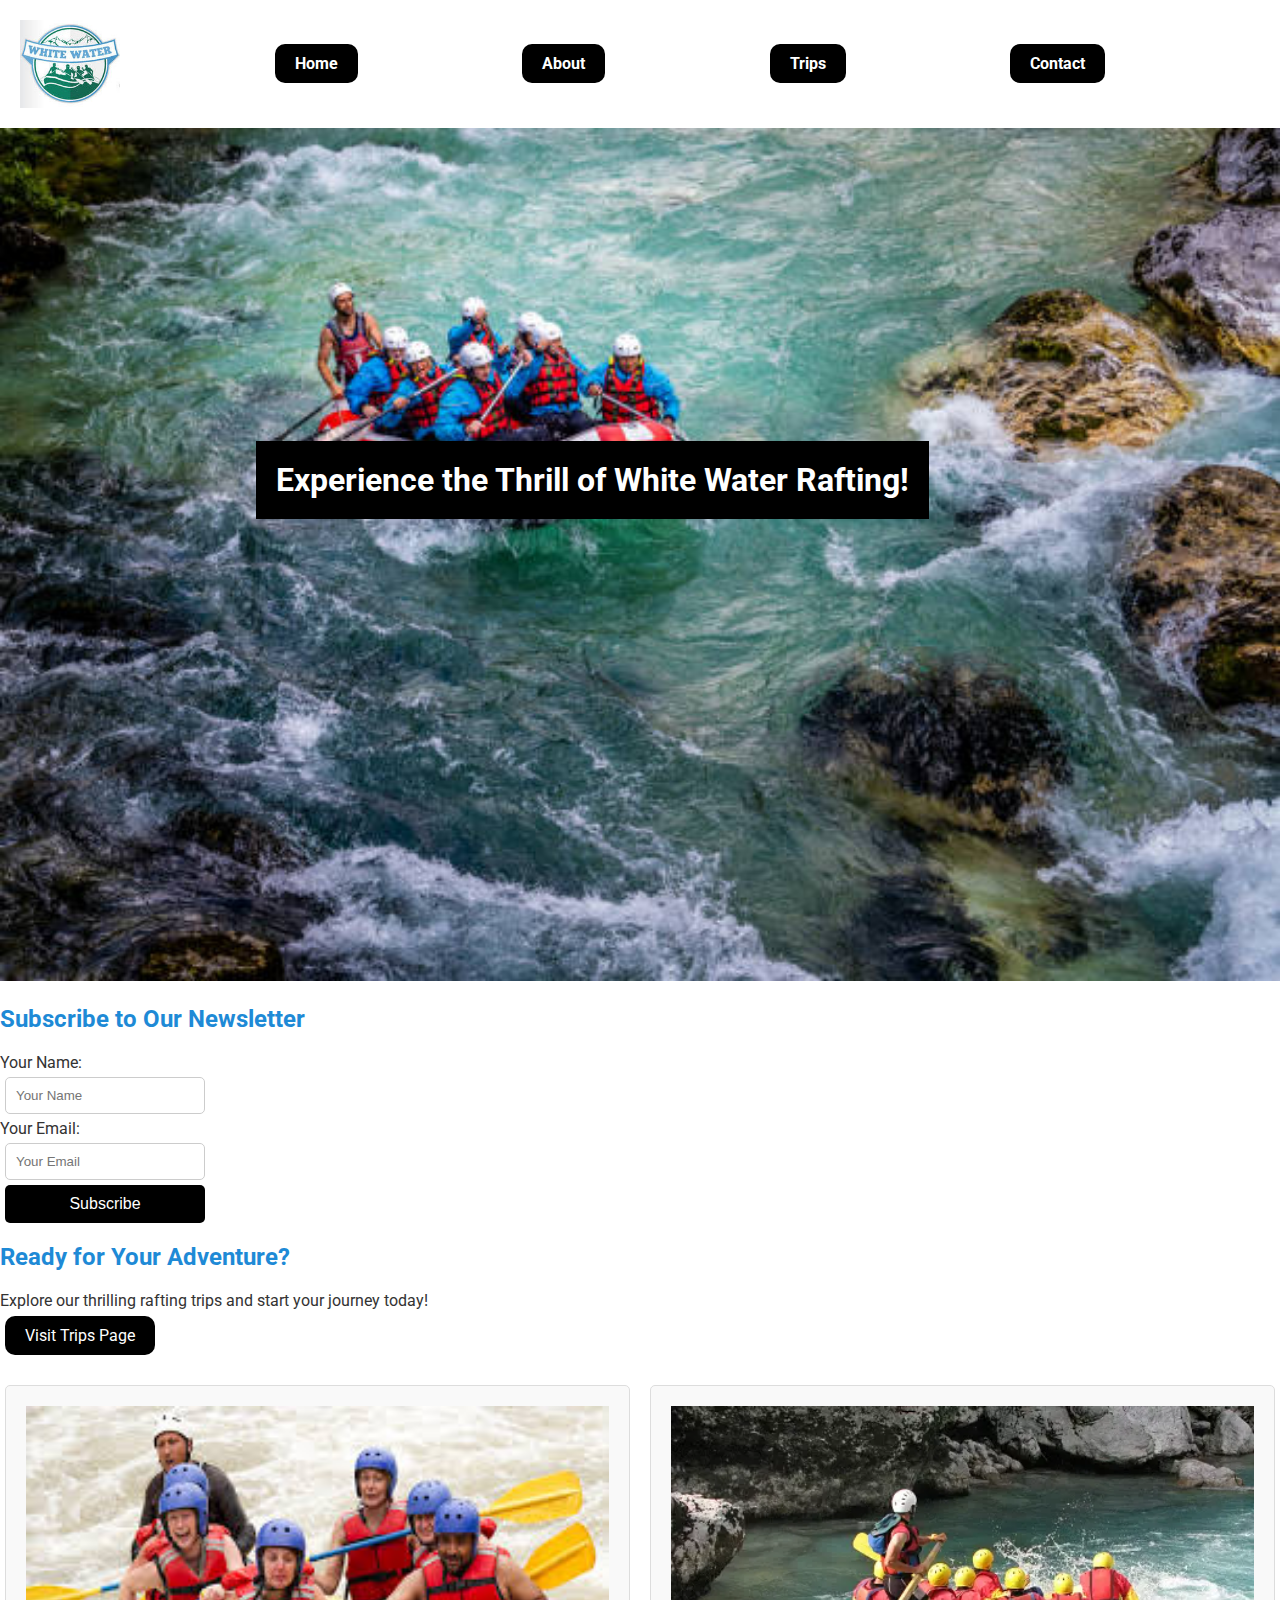
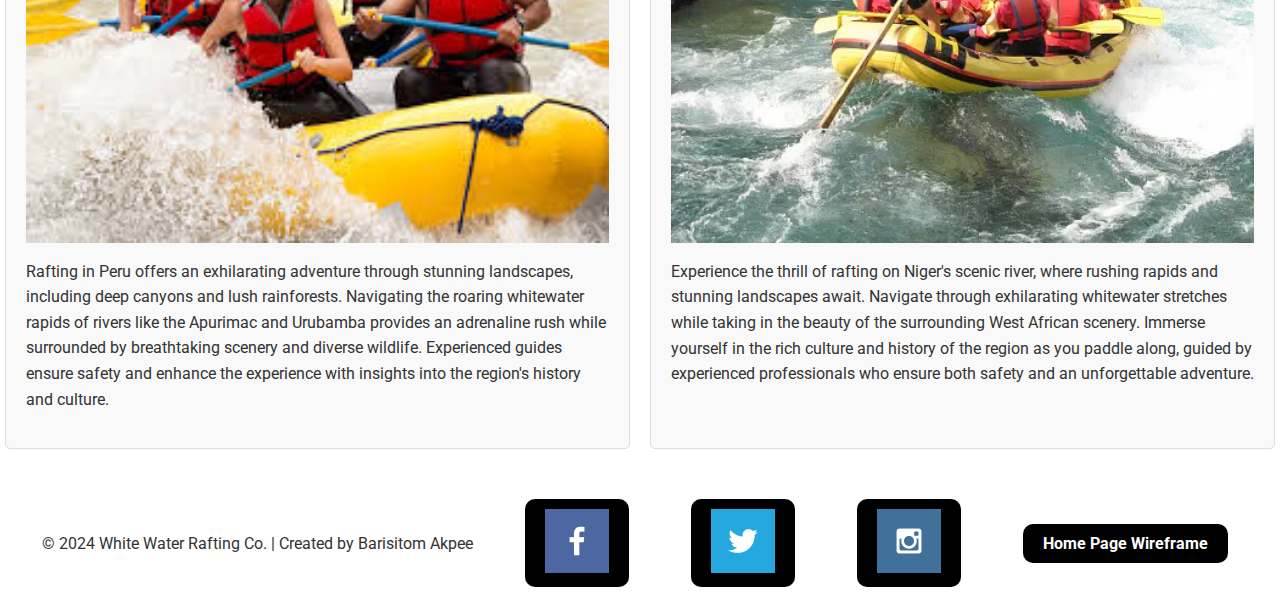
<file: wwr/index.html>
<!DOCTYPE html>
<html lang="en">
<head>
    <meta charset="UTF-8">
    <meta name="viewport" content="width=device-width, initial-scale=1.0">
    <title>White Water Rafting Co. - Home</title>
    <meta name="description" content="Welcome to White Water Rafting Co. Explore our thrilling rafting adventures and sign up for our newsletter.">
    <link rel="stylesheet" href="styles/rafting.css">
</head>
<body>
    <header>
        <img src="images/logo.jpg" alt="White Water Rafting Logo">
        <nav>
            <a href="index.html">Home</a>
            <a href="about.html">About</a>
            <a href="trips.html">Trips</a>
            <a href="contact.html">Contact</a>
        </nav>
    </header>

    <section class="hero">
        <img src="images/full.jpg" alt="Rafting Adventure">
        <h1>Experience the Thrill of White Water Rafting!</h1>
    </section>

    <section class="newsletter">
        <h2>Subscribe to Our Newsletter</h2>
       <form action="#" method="post">
    <label for="name">Your Name:</label>
    <input type="text" id="name" name="name" placeholder="Your Name" required>
    
    <label for="email">Your Email:</label>
    <input type="email" id="email" name="email" placeholder="Your Email" required>
    
    <button type="submit">Subscribe</button>
</form>

    </section>

    <section class="call-to-action">
        <h2>Ready for Your Adventure?</h2>
        <p>Explore our thrilling rafting trips and start your journey today!</p>
        <a href="trips.html" class="btn">Visit Trips Page</a>
    </section>

    <section class="grid-layout">
        <!-- Grid layout content goes here -->
        <div class="grid-item">
            <img src="images/peru.jpeg" alt="Rafting Image 1">
            <p>Rafting in Peru offers an exhilarating adventure through 
                stunning landscapes, including deep canyons and lush 
                rainforests. Navigating the roaring whitewater rapids of
                 rivers like the Apurimac and Urubamba provides an adrenaline 
                 rush while surrounded by breathtaking scenery and diverse  
                wildlife. Experienced guides ensure safety and enhance the 
                experience with insights into the region's history and culture.</p>
        </div>
        <div class="grid-item">
            <img src="images/picc.png" alt="Rafting Image 2">
            <p>Experience the thrill of rafting on Niger's scenic river,
                where rushing rapids and stunning landscapes await. 
                Navigate through exhilarating whitewater stretches while
                taking in the beauty of the surrounding West African 
                scenery. Immerse yourself in the rich culture and history
                 of the region as you paddle along, guided by experienced professionals who ensure both safety and an unforgettable adventure.</p>
        </div>
    </section>

    <footer>
        <nav class="footer">        <!-- Footer content goes here -->
        <p>&copy; 2024 White Water Rafting Co. | Created by Barisitom Akpee</p>
        <a href="#" class="social-media-link"><img src="images/facebook.png" alt="Facebook"></a>
        <a href="#" class="social-media-link"><img src="images/twitter.png" alt="Twitter"></a>
        <a href="#" class="social-media-link"><img src="images/instagram.png" alt="Instagram"></a>
        <a href="images/home.png" target="_blank">Home Page Wireframe</a>
        </nav>
    </footer>
</body>
</html>
</file>
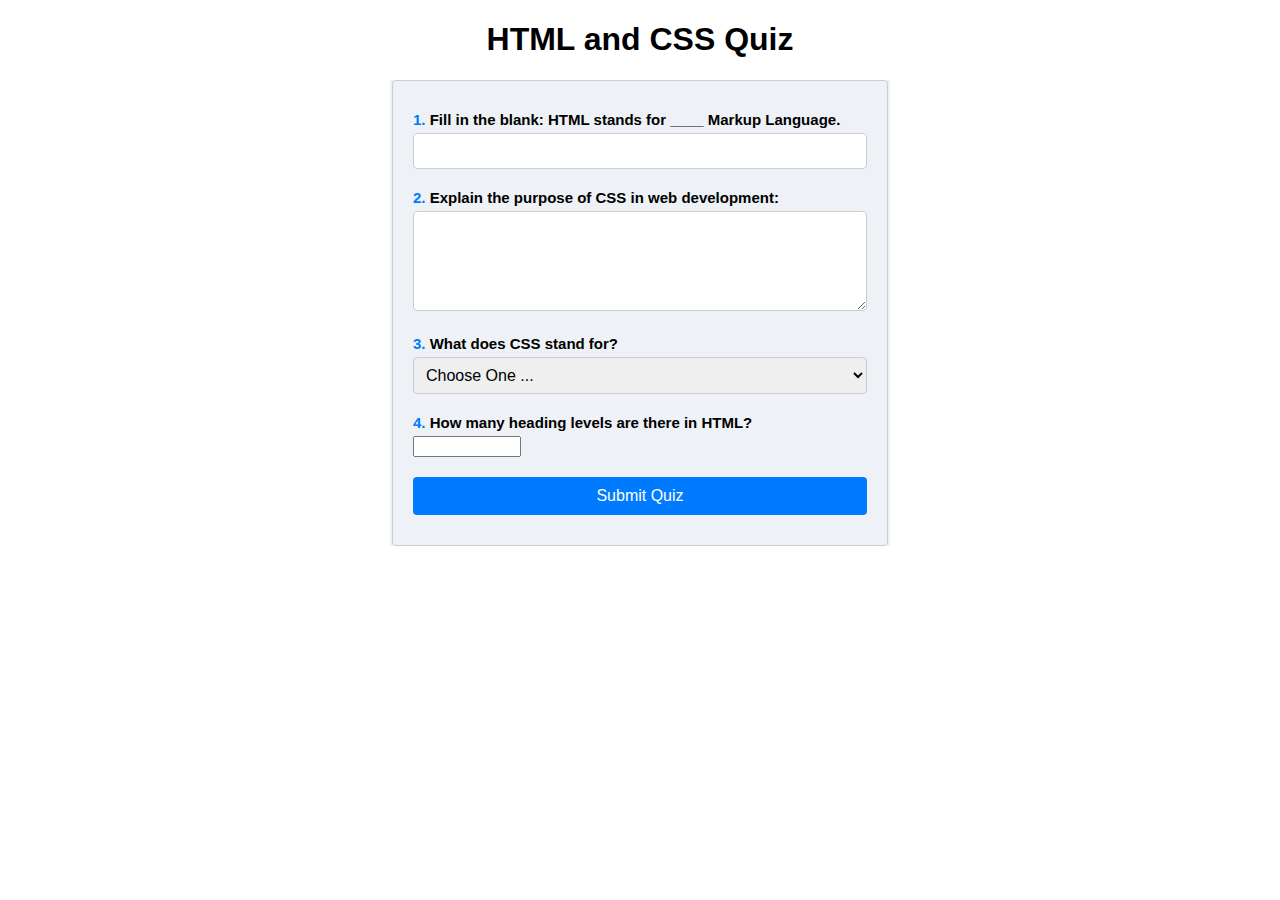
<file: quiz.html>
<!DOCTYPE html>
<html lang="en">
<head>
    <meta charset="UTF-8">
    <meta name="viewport" content="width=device-width, initial-scale=1.0">
    <title>HTML and CSS Quiz</title>
    <meta name="description" content="HTML and CSS Quiz: is a basic quiz question on HTML and CSS">
    <meta name="author" content="Barisitom Akpee">
    <link rel="stylesheet" href="styles/quiz.css">
</head>
<body>
    <h1>HTML and CSS Quiz</h1>
    <form id="quiz-form">
        <fieldset>
        <div class="question">
            <label for="q1"><span>1.</span> Fill in the blank: HTML stands for ____ Markup Language.</label>
            <input type="text" id="q1" name="q1" required>
        </div>
        <div class="question">
            <label for="q2"><span>2.</span> Explain the purpose of CSS in web development:</label>
            <textarea id="q2" name="q2" required></textarea>
        </div>
        <div class="question">
            <label for="q3"><span>3.</span> What does CSS stand for?</label>
            <select id="q3" name="q3" required>
                <option value="" selected disabled>Choose One ...</option>
                <option value="cascading">Cascading Style Sheets</option>
                <option value="computer">Computer Style Sheets</option>
                <option value="creative">Creative Style Sheets</option>
            </select>
        </div>
        <div class="question">
            <label for="q4"><span>4.</span> How many heading levels are there in HTML?</label>
            <input type="number" id="q4" name="q4" min="1" required>
        </div>
        <button type="submit">Submit Quiz</button>
    </fieldset>
    </form>
</body>
</html>
</file>
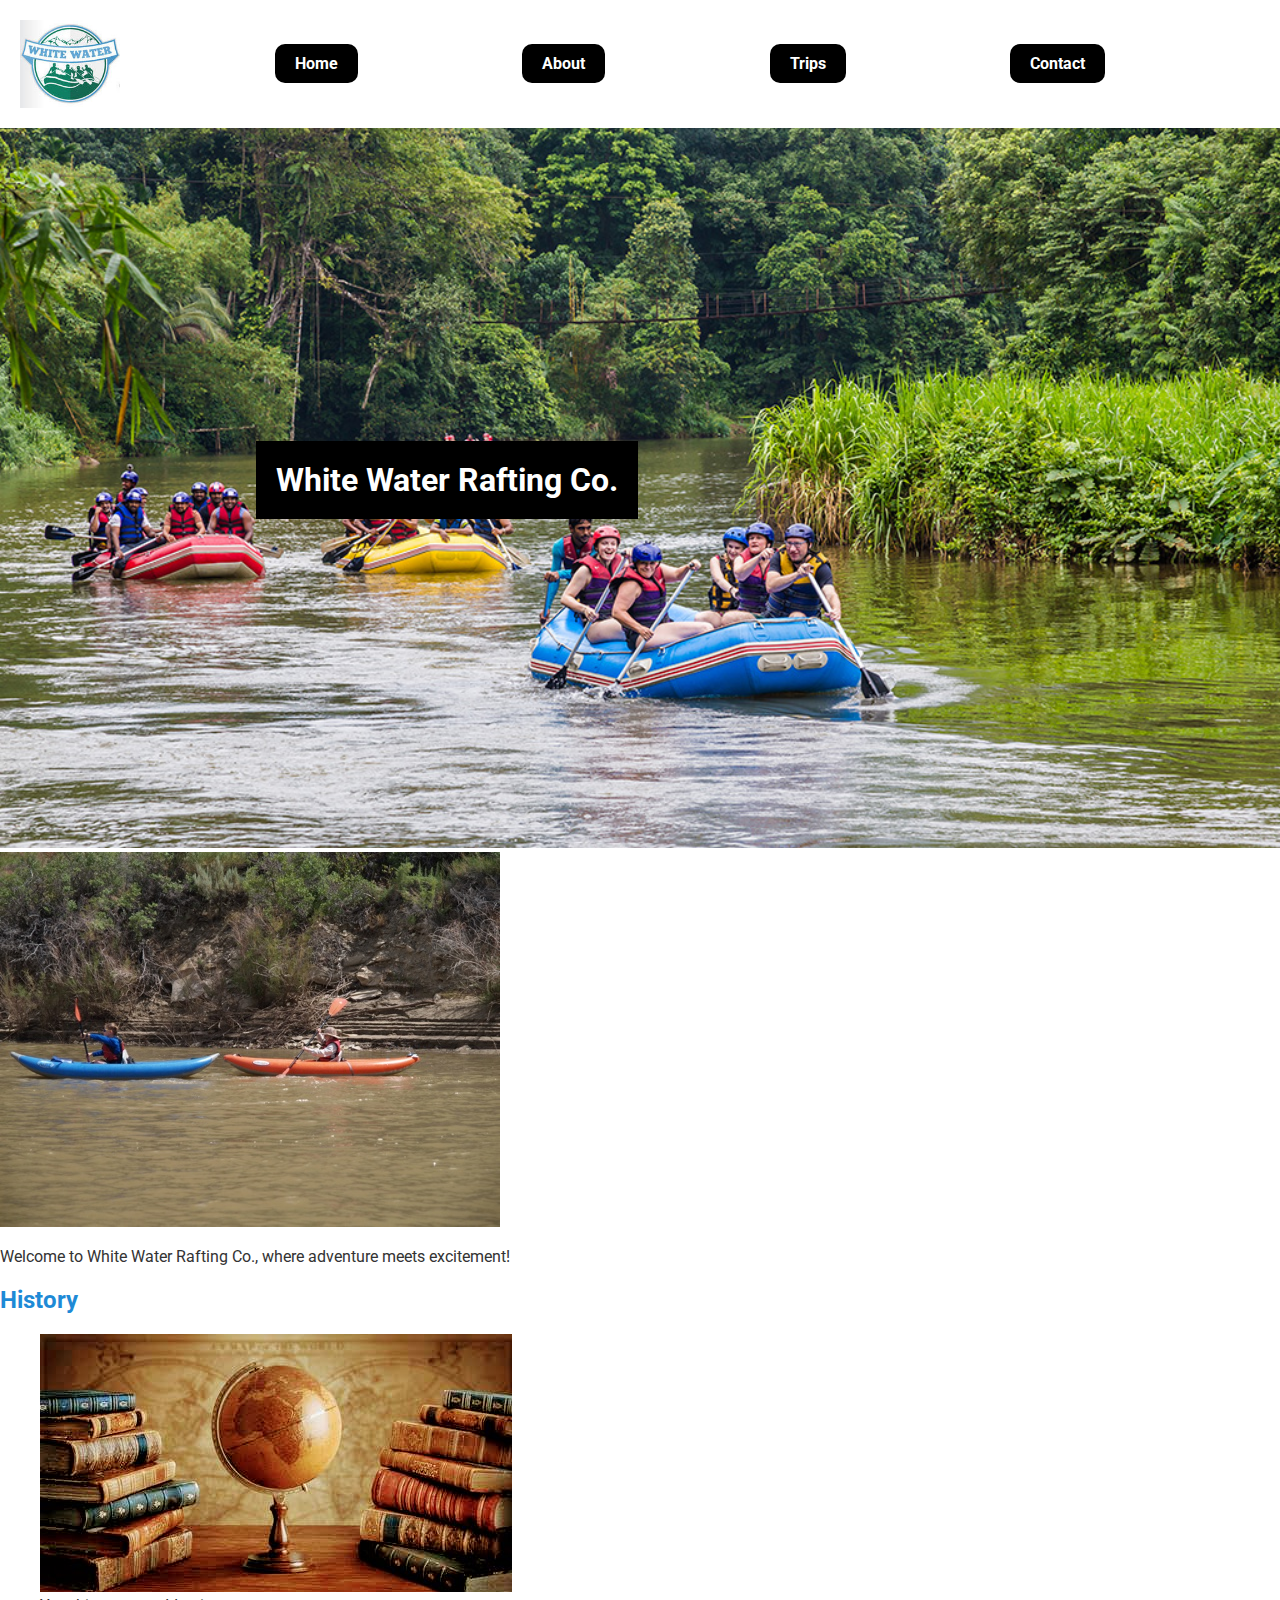
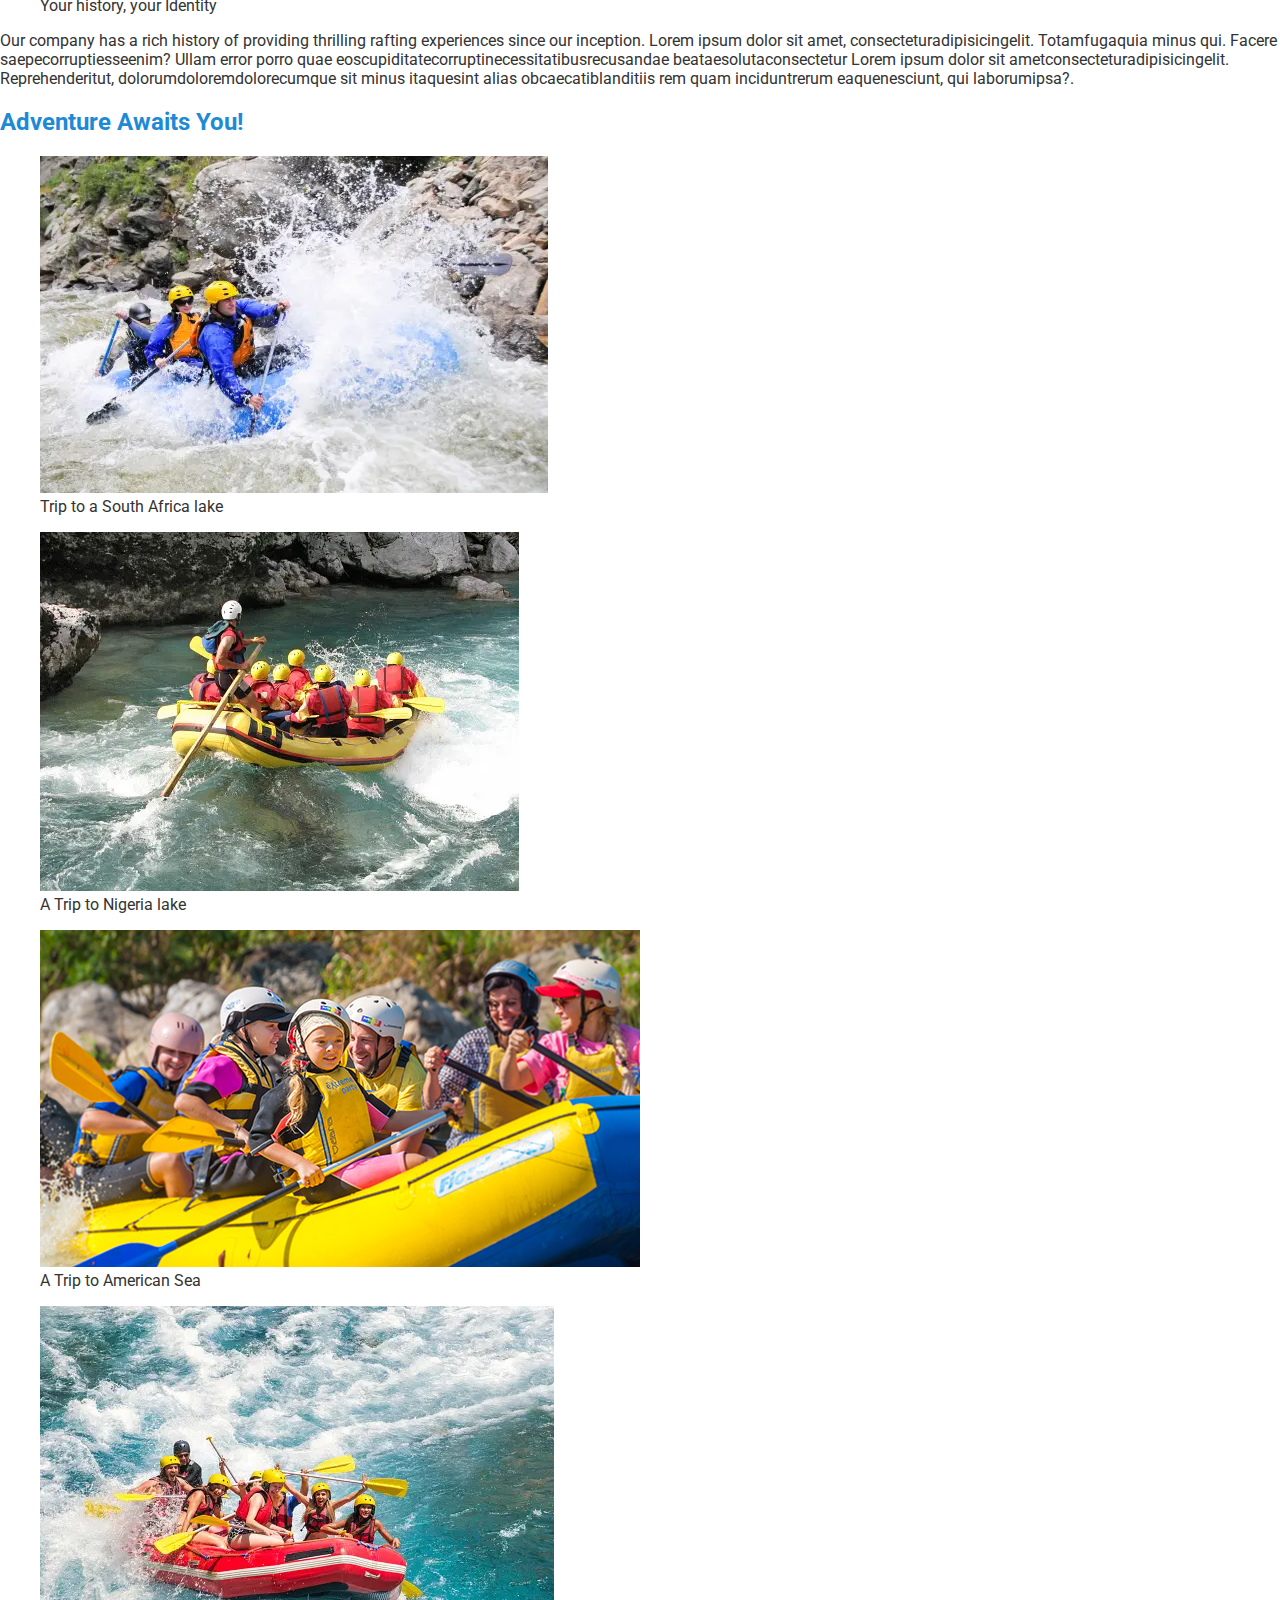
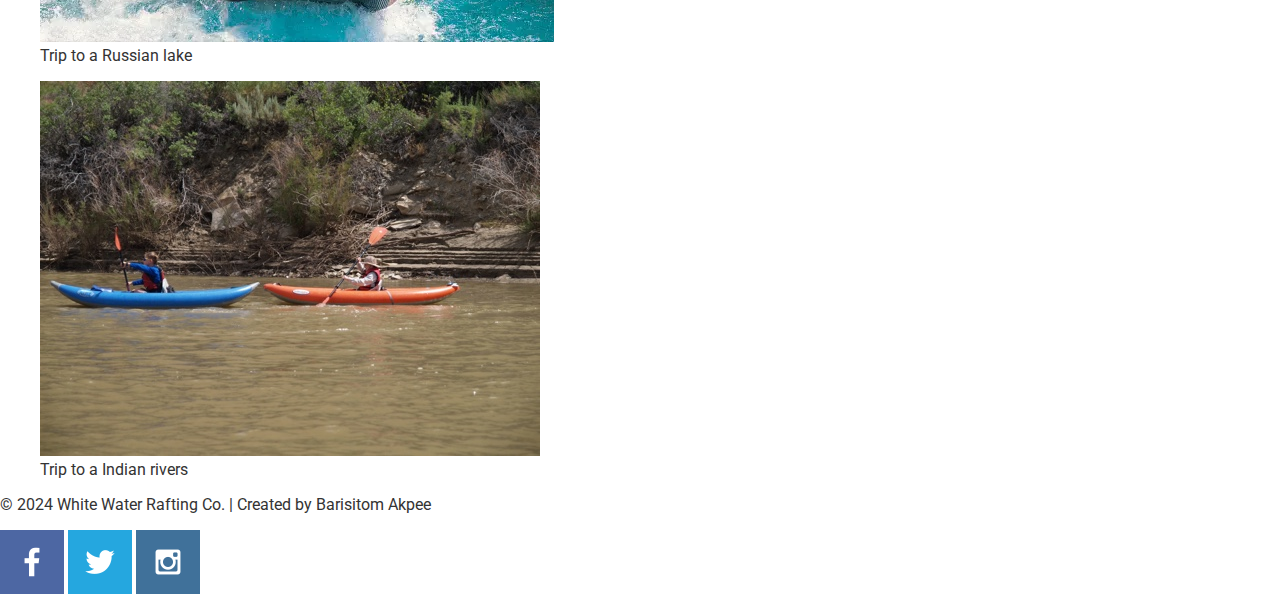
<file: wwr/about.html>
<!DOCTYPE html>
<html lang="en">
<head>
    <meta charset="UTF-8">
    <meta name="viewport" content="width=device-width, initial-scale=1.0">
    <title>About Us</title>
    <meta name="description" content="The website will serve as a personal platform to share rafting adventures, tips, gear reviews, and possibly offer guided tours. It aims to be both informative and inspiring, blending personal storytelling with practical advice for rafting enthusiasts of all levels.">
    <meta name="author" content="Barisitom Akpee">
    <link rel="stylesheet" href="styles/rafting.css">
</head>
<body>
    <header>
        <img src="images/logo.jpg" alt="White Water Rafting Logo">
        <nav>
            <a href="index.html">Home</a>
            <a href="about.html">About</a>
            <a href="trips.html">Trips</a>
            <a href="contact.html">Contact</a>
        </nav>
    </header>
    <main>
        <div class="hero">
            <img src="images/banc.jpg" alt="Rafting Adventure">
            <h1>White Water Rafting Co.</h1>
            <article>
                <img src="images/bana.jpg" alt="Happy Client">
                <p>Welcome to White Water Rafting Co., where adventure meets excitement!</p>
            </article>
        </div>

        <section class="section-a">
            <h2>History</h2>
            <figure>
                <img src="images/history.jpg" alt="Rafting Image 1">
                <figcaption>
                    Your history, your Identity
                </figcaption>
            </figure>

            <p class="history">Our company has a rich history of providing thrilling rafting experiences since our inception. 
                Lorem ipsum dolor sit amet, consecteturadipisicingelit. Totamfugaquia minus qui. Facere
                saepecorruptiesseenim? Ullam error porro    
                quae eoscupiditatecorruptinecessitatibusrecusandae
                beataesolutaconsectetur Lorem ipsum dolor sit ametconsecteturadipisicingelit. Reprehenderitut,
                dolorumdoloremdolorecumque sit minus itaquesint alias obcaecatiblanditiis rem quam inciduntrerum
                eaquenesciunt, qui laborumipsa?.</p>
        </section>
        <section>
            <h2>Adventure Awaits You!</h2>
            <div class="section-b">
                <figure>
                    <img src="images/pica.png" alt="Rafting Image 1">
                    <figcaption>
                        Trip to a South Africa lake
                    </figcaption>
                </figure>
                <figure>
                    <img src="images/picc.png" alt="Rafting Image 2">
                    <figcaption>
                        A Trip to Nigeria lake
                    </figcaption>
                </figure>
                <figure>
                    <img src="images/band.jpg" alt="Rafting Image 3">
                    <figcaption>
                        A Trip to American Sea
                    </figcaption>
                </figure>
                <figure>
                    <img src="images/ban1.png" alt="Rafting Image 4">
                    <figcaption>
                        Trip to a Russian lake
                    </figcaption>
                </figure>
                <figure>
                    <img src="images/bana.jpg" alt="Rafting Image 5">
                    <figcaption>
                        Trip to a Indian rivers
                    </figcaption>
                </figure>
            </div>
        </section>
    </main>
    <footer>
        <p>&copy; 2024 White Water Rafting Co. | Created by Barisitom Akpee</p>
        <div class="footer">
            <a href="#" class="social-media-link"><img src="images/facebook.png" alt="Facebook"></a>
            <a href="#" class="social-media-link"><img src="images/twitter.png" alt="Twitter"></a>
            <a href="#" class="social-media-link"><img src="images/instagram.png" alt="Instagram"></a>
        </div>
    </footer>
</body>
</html>
</file>
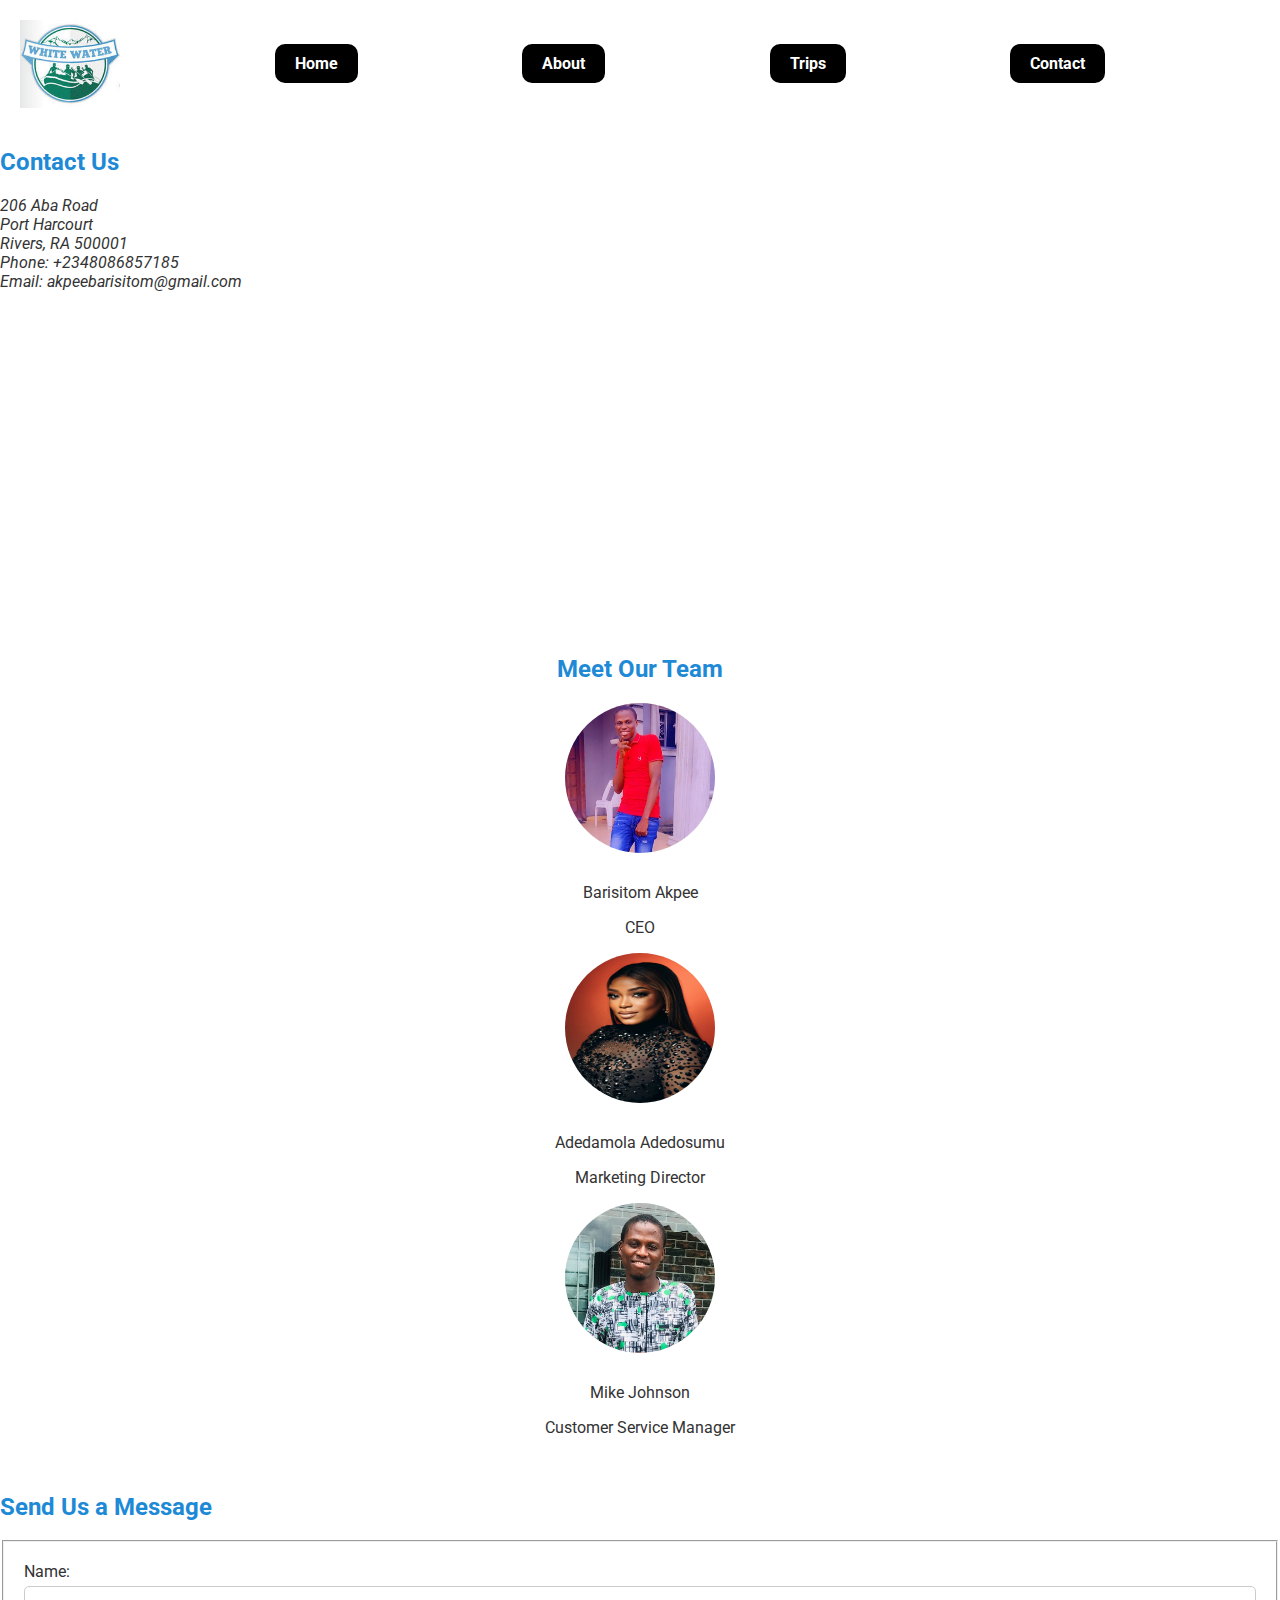
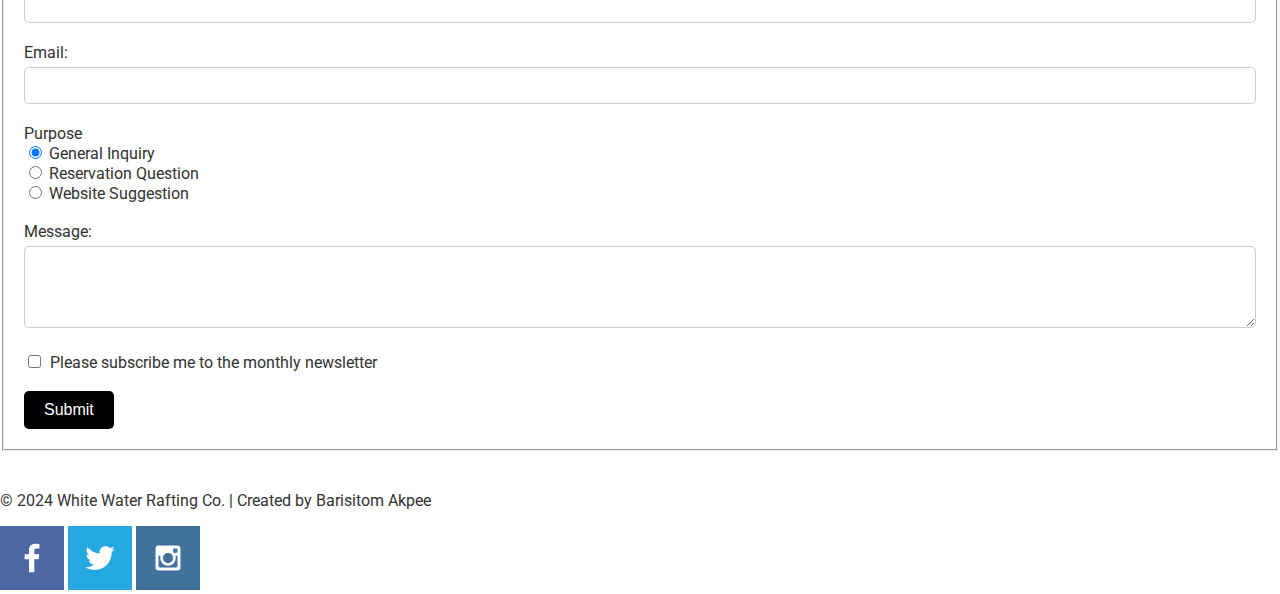
<file: wwr/contact.html>
<!DOCTYPE html>
<html lang="en">
<head>
    <meta charset="UTF-8">
    <meta name="viewport" content="width=device-width, initial-scale=1.0">
    <title>Contact Us - White Water Rafting Co.</title>
    <meta name="description" content="Contact White Water Rafting Co. for inquiries, reservations, or website suggestions. Find our address, phone number, and email.">
    <meta name="author" content="Barisitom Akpee">
    <link rel="stylesheet" href="styles/rafting.css">
</head>
<body>
    <header>
        <img src="images/logo.jpg" alt="White Water Rafting Logo">
        <nav>
            <a href="index.html">Home</a>
            <a href="about.html">About</a>
            <a href="trips.html">Trips</a>
            <a href="contact.html">Contact</a>
        </nav>
    </header>
        
    <main>
        <section class="company-info">
            <h2>Contact Us</h2>
            <address>
                206 Aba Road<br>Port Harcourt<br>
                Rivers, RA 500001<br>
                Phone: +2348086857185<br>
                Email: akpeebarisitom@gmail.com
            </address>
            <iframe src="https://www.google.com/maps/embed?pb=!1m18!1m12!1m3!1d3975.6295566848976!2d7.0076579999999975!3d4.833504600000005!2m3!1f0!2f0!3f0!3m2!1i1024!2i768!4f13.1!3m3!1m2!1s0x1069cddf70521edf%3A0x5ffa1c53aa931fb5!2s206%20Aba%20Rd%2C%20Rumuola%2C%20Port%20Harcourt%20500102%2C%20Rivers!5e0!3m2!1sen!2sng!4v1711600083392!5m2!1sen!2sng" width="600" height="450" allowfullscreen="" loading="lazy" referrerpolicy="no-referrer-when-downgrade"></iframe>
        </section>
        <section class="employee-profiles">
            <h2>Meet Our Team</h2>
            <div class="employee">
                <img src="images/barpic.jpg" alt="Employee 1">
                <p>Barisitom Akpee</p>
                <p>CEO</p>
            </div>
            <div class="employee">
                <img src="images/damolaf.jpg" alt="Employee 2">
                <p>Adedamola Adedosumu</p>
                <p>Marketing Director</p>
            </div>
            <div class="employee">
                <img src="images/barpic.jpeg" alt="Employee 3">
                <p>Mike Johnson</p>
                <p>Customer Service Manager</p>
            </div>
        </section>
        <section class="contact-form">
            <h2>Send Us a Message</h2>
            <form action="#" method="POST">
                <fieldset class="form-group">
                    <label for="name">Name:</label>
                    <input type="text" id="name" name="name" required><br>
                    <label for="email">Email:</label>
                    <input type="email" id="email" name="email" required><br>
                
                    <label>Purpose</label><br>
                    <input type="radio" id="general" name="purpose" value="General Inquiry" checked>
                    <label for="general">General Inquiry</label><br>
                    <input type="radio" id="reservation" name="purpose" value="Reservation Question">
                    <label for="reservation">Reservation Question</label><br>
                    <input type="radio" id="suggestion" name="purpose" value="Website Suggestion">
                    <label for="suggestion">Website Suggestion</label><br><br>
                
                    <label for="message">Message:</label><br>
                    <textarea id="message" name="message" rows="4" required></textarea><br>
               
                    <input type="checkbox" id="newsletter" name="newsletter" value="subscribe">
                    <label for="newsletter">Please subscribe me to the monthly newsletter</label><br><br>
                    <button type="submit">Submit</button>
                </fieldset>
            </form>
        </section>
    </main>
    <footer>
        <p>&copy; 2024 White Water Rafting Co. | Created by Barisitom Akpee</p>
        <a href="#" class="social-media-link"><img src="images/facebook.png" alt="Facebook"></a>
        <a href="#" class="social-media-link"><img src="images/twitter.png" alt="Twitter"></a>
        <a href="#" class="social-media-link"><img src="images/instagram.png" alt="Instagram"></a>
    </footer>
</body>
</html>
</file>
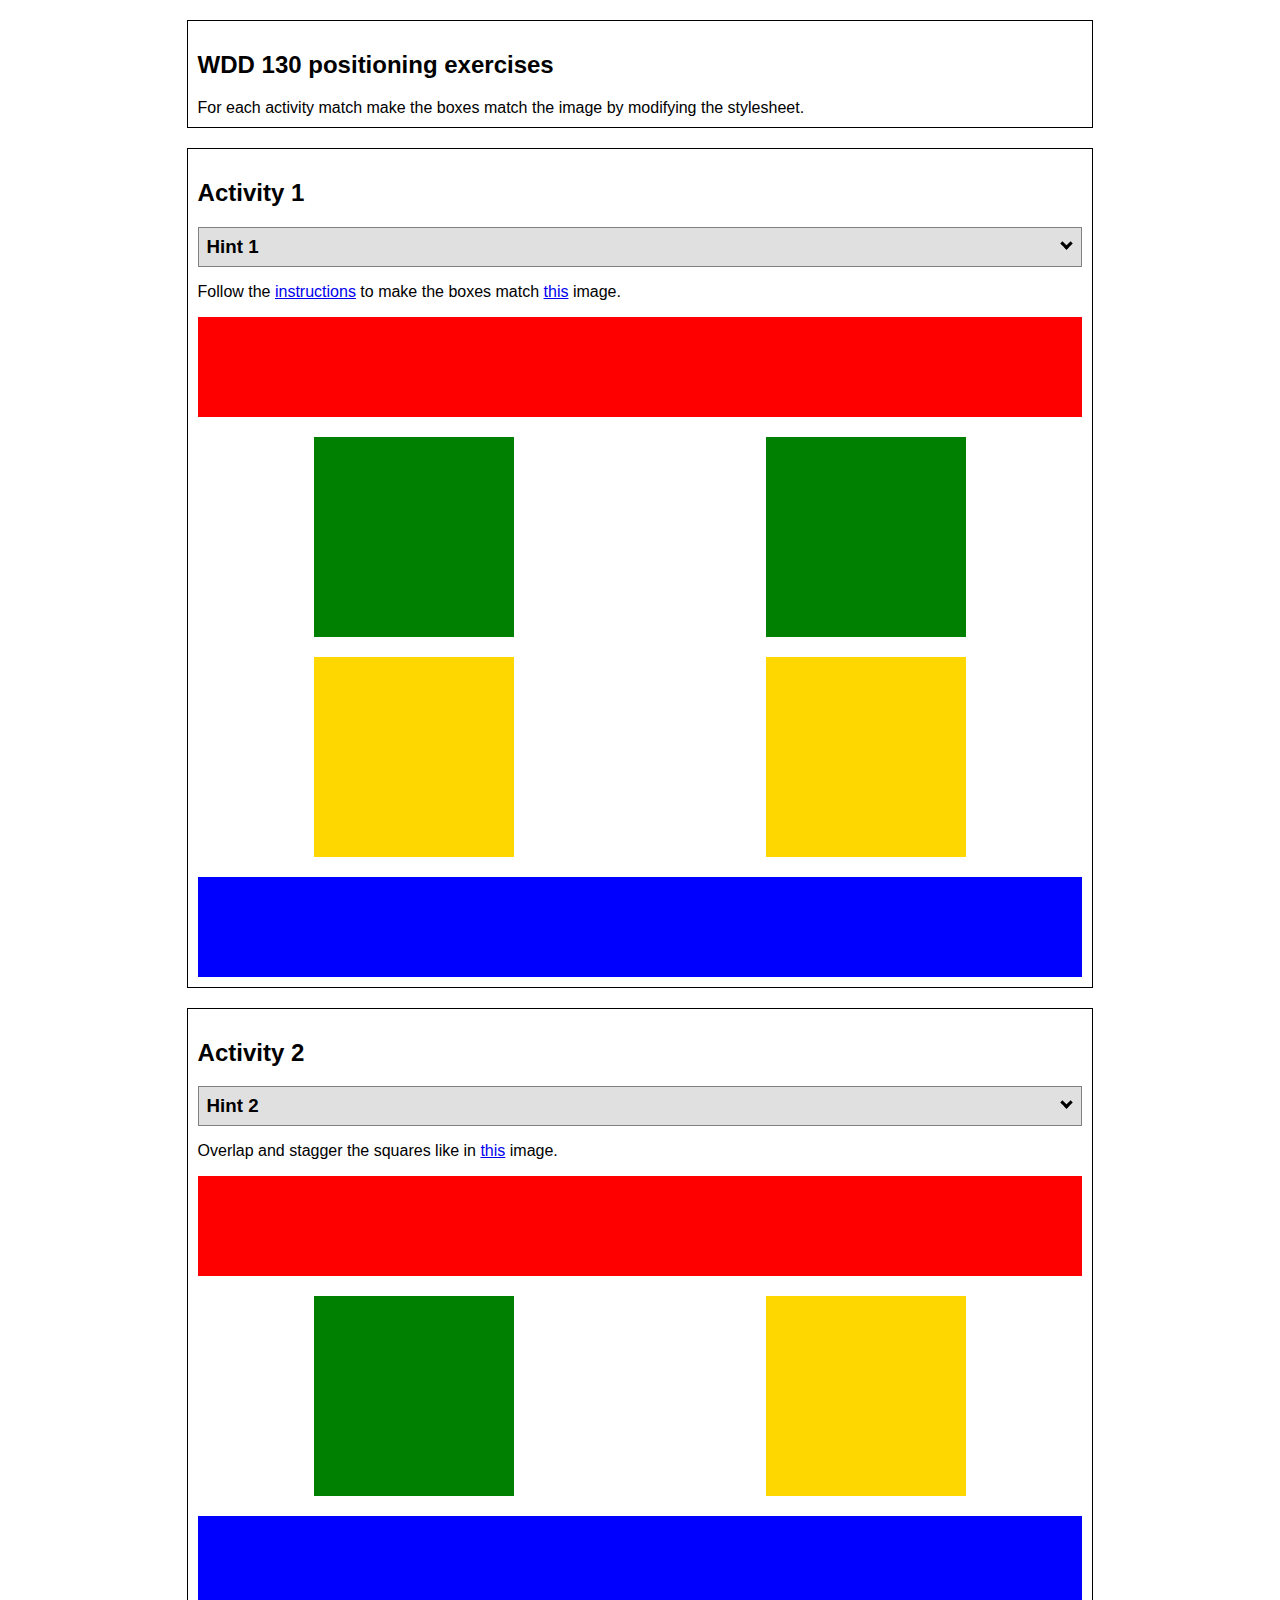
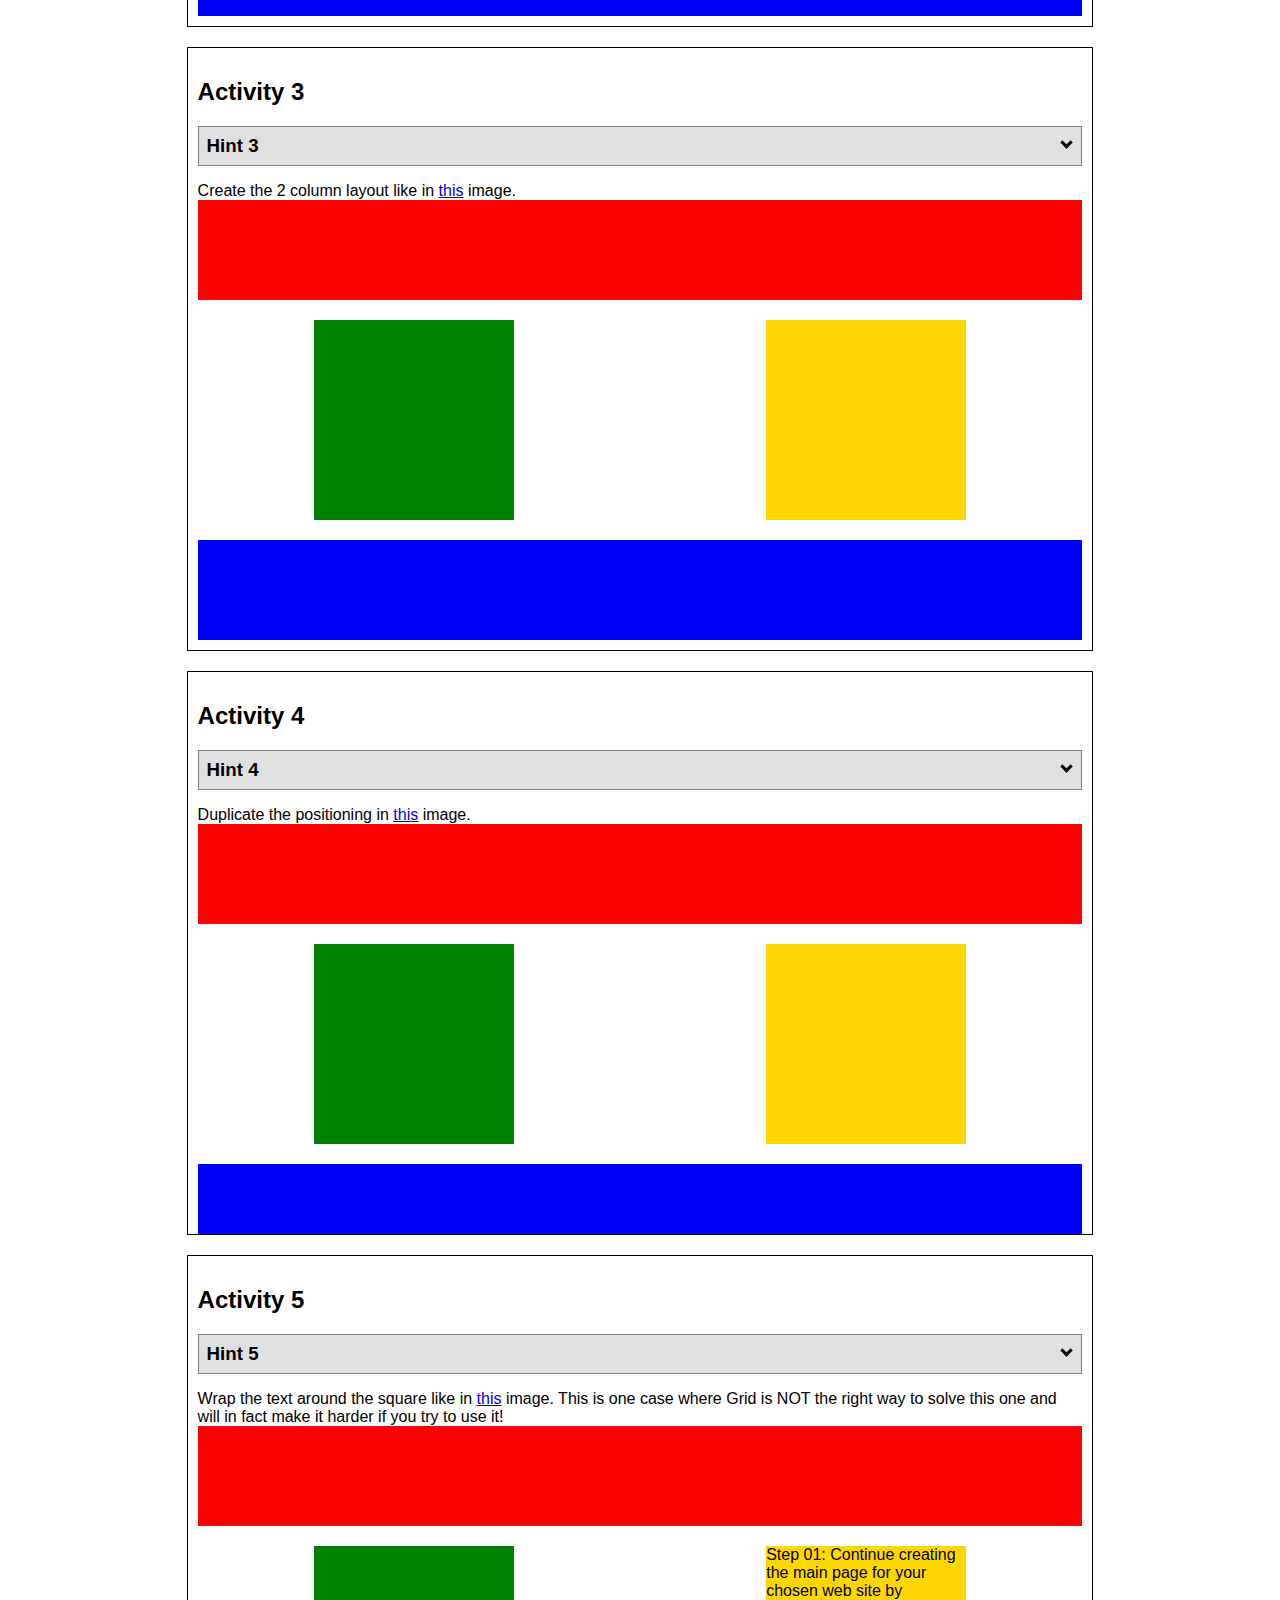
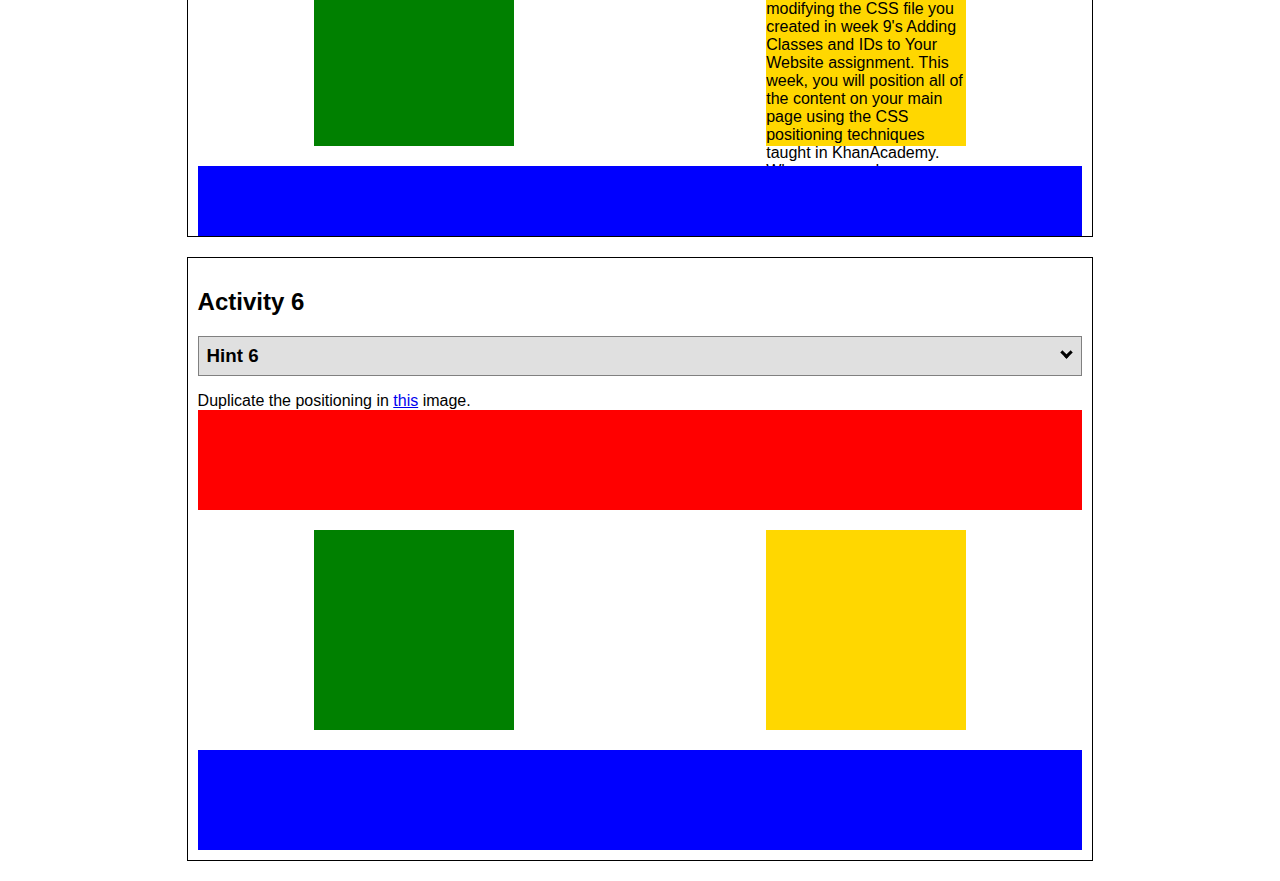
<file: wwr/positioning.html>
<!DOCTYPE html>
<html lang="en">
  <head>
    <!-- HTML - Name: positioning.html -->
    <title>Positioning Activity</title>
    <link rel="stylesheet" type="text/css" href="positionstyles.css" />
  </head>
  <body>
    <div class="activity">
      <h2>WDD 130 positioning exercises</h2>
      For each activity match make the boxes match the image by modifying the stylesheet.</div>
    <div class="activity">
      <h2>Activity 1</h2>
      <section class="hint"><input type="checkbox" ><i></i> <h3>Hint 1</h3><div><p>Check out the <a href="https://byui-wdd.github.io/wdd130/activities/w06-css-positioning.html" target="_blank">activity instructions</a> in Ilearn!</p></div></section>
      <p>Follow the <a href="https://byui-wdd.github.io/wdd130/activities/w06-css-positioning.html" target="_blank">instructions</a> to make the boxes match  <a href="https://byui-wdd.github.io/wdd130/images/example1.png" target="_blank">this</a> image.</p>
      <div class="content1" >
        <div class="red1" ></div>
        <div class="green1" ></div>
        <div class="green1" ></div>
        <div class="yellow1"></div>
        <div class="yellow1"></div>
        <div class="blue1"></div>
      </div>
    </div>
    <div class="activity">
      <h2>Activity 2</h2>
      <section class="hint"><input type="checkbox" > <h3>Hint 2</h3><i></i><div>
      <ul>
      <li>grid-template-columns: 50px 50px 50px 50px 50px </li></ul></div></section>
      <p>Overlap and stagger the squares like in <a href="https://byui-wdd.github.io/wdd130/images/example2.png" target="_blank">this</a> image.</p>
      <div class="content2" >
        <div class="red2" ></div>
        <div class="green2" ></div>
        <div class="yellow2"></div>
        <div class="blue2"></div>
      </div>
    </div>
    <div class="activity">
      <h2>Activity 3</h2>
      <section class="hint"><input type="checkbox" > <h3>Hint 3</h3><i></i><div><p>This one is going to be best solved with CSS Grid. Remember to make the boxes the right width first...then start moving them around. </p><h4>Properties used:</h4><ul><li>display:grid;</li><li>grid-template-columns:</li><li>grid-column-gap:</li>
        <li>grid-column:</li>  </ul></div></section>
      Create the 2 column layout like in <a href="https://byui-wdd.github.io/wdd130/images/example3.png" target="_blank">this</a>  image.
      <div class="content3" >
        <div class="red3" ></div>
        <div class="green3" ></div>
        <div class="yellow3"></div>
        <div class="blue3"></div>
      </div>
    </div>
    <div class="activity">
      <h2>Activity 4</h2>
      <section class="hint"><input type="checkbox" > <h3>Hint 4</h3><i></i><div><p>For the others we have been primarily concerned with width. For this one you will need to adjust height as well. </p><h4>Properties used:</h4><ul><li>display:grid;</li><li>grid-template-columns:</li><li>grid-row:</li></ul></div></section>
      Duplicate the positioning in <a href="https://byui-wdd.github.io/wdd130/images/example4.png" target="_blank">this</a> image. 
      <div class="content4" >
        <div class="red4" ></div>
        <div class="green4" ></div>
        <div class="yellow4"></div>
        <div class="blue4"></div>
      </div>
    </div>

    <div class="activity">
      <h2>Activity 5</h2>
      <section class="hint"><input type="checkbox" > <h3>Hint 5</h3><i></i><div><p>Grid is <strong>not</strong> the right way to do this.  In fact there is only one way to really do that...and that is with float. Remember that we float the thing we want the text to wrap around.  Also remember to start by making all the shapes the right size and shape.</p><h4>Properties used:</h4><ul><li>float: left;</li></ul></div></section>
      Wrap the text around the square like in <a href="https://byui-wdd.github.io/wdd130/images/example5.png" target="_blank">this</a> image. This is one case where Grid is NOT the right way to solve this one and will in fact make it harder if you try to use it!
      <div class="content5" >
        <div class="red5" ></div>
        <div class="green5" ></div>
        <div class="yellow5">Step 01: Continue creating the main page for your chosen web site by modifying the CSS file you created in week 9's Adding Classes and IDs to Your Website assignment. This week, you will position all of the content on your main page using the CSS positioning techniques taught in KhanAcademy. When you are done, your webpage layout should reflect what you outlined in the wireframe you designed in the assignment Your Own Site Diagram and Wireframe in week 3. <br />
          If you have changed your mind on how you want the content of your main page laid out, take an opportunity to update your wireframe before completing this assignment (it is much easier to experiment with different layouts in a wireframe than it is to do so by modifying the CSS). Also, if you find that you are having trouble with using CSS positioning, feel free to review the concepts at the learn layout site: http://learnlayout.com/. You should be able to apply these principles to your site. For futher help, refer back to the Max Design site used in the beginning of the course for an example of how to implement your site design.</div>
        <div class="blue5"></div>
      </div>
    </div>
    <div class="activity">
      <h2>Activity 6</h2>
      <section class="hint"><input type="checkbox" > <h3>Hint 6</h3><i></i><div><p>This one is all about visualizing the grid behind the layout. If you are having a hard time doing that first: all the sizes are even multiples of 100, and second here is another example with the lines drawn: <a href="https://byui-wdd.github.io/wdd130/images/example6-hint.png" target="_blank">example 6 with lines</a>. For this one you will find it easiest if you use px for the column width. You can also use <kbd>z-index</kbd> to control the element layering.    </p><h4>Properties used:</h4><ul><li>display:grid;</li><li>grid-template-columns:</li><li>grid-column:</li><li>grid-row:</li><li><a href="https://www.w3schools.com/cssref/pr_pos_z-index.asp" target="_blank">z-index:</a></li></ul></div></section>
      Duplicate the positioning in <a href="https://byui-wdd.github.io/wdd130/images/example6.png" target="_blank">this</a> image.
      <div class="content6" >
        <div class="red6" ></div>
        <div class="green6" ></div>
        <div class="yellow6"></div>
        <div class="blue6"></div>
      </div>
    </div>
  </body>
</html>
</file>
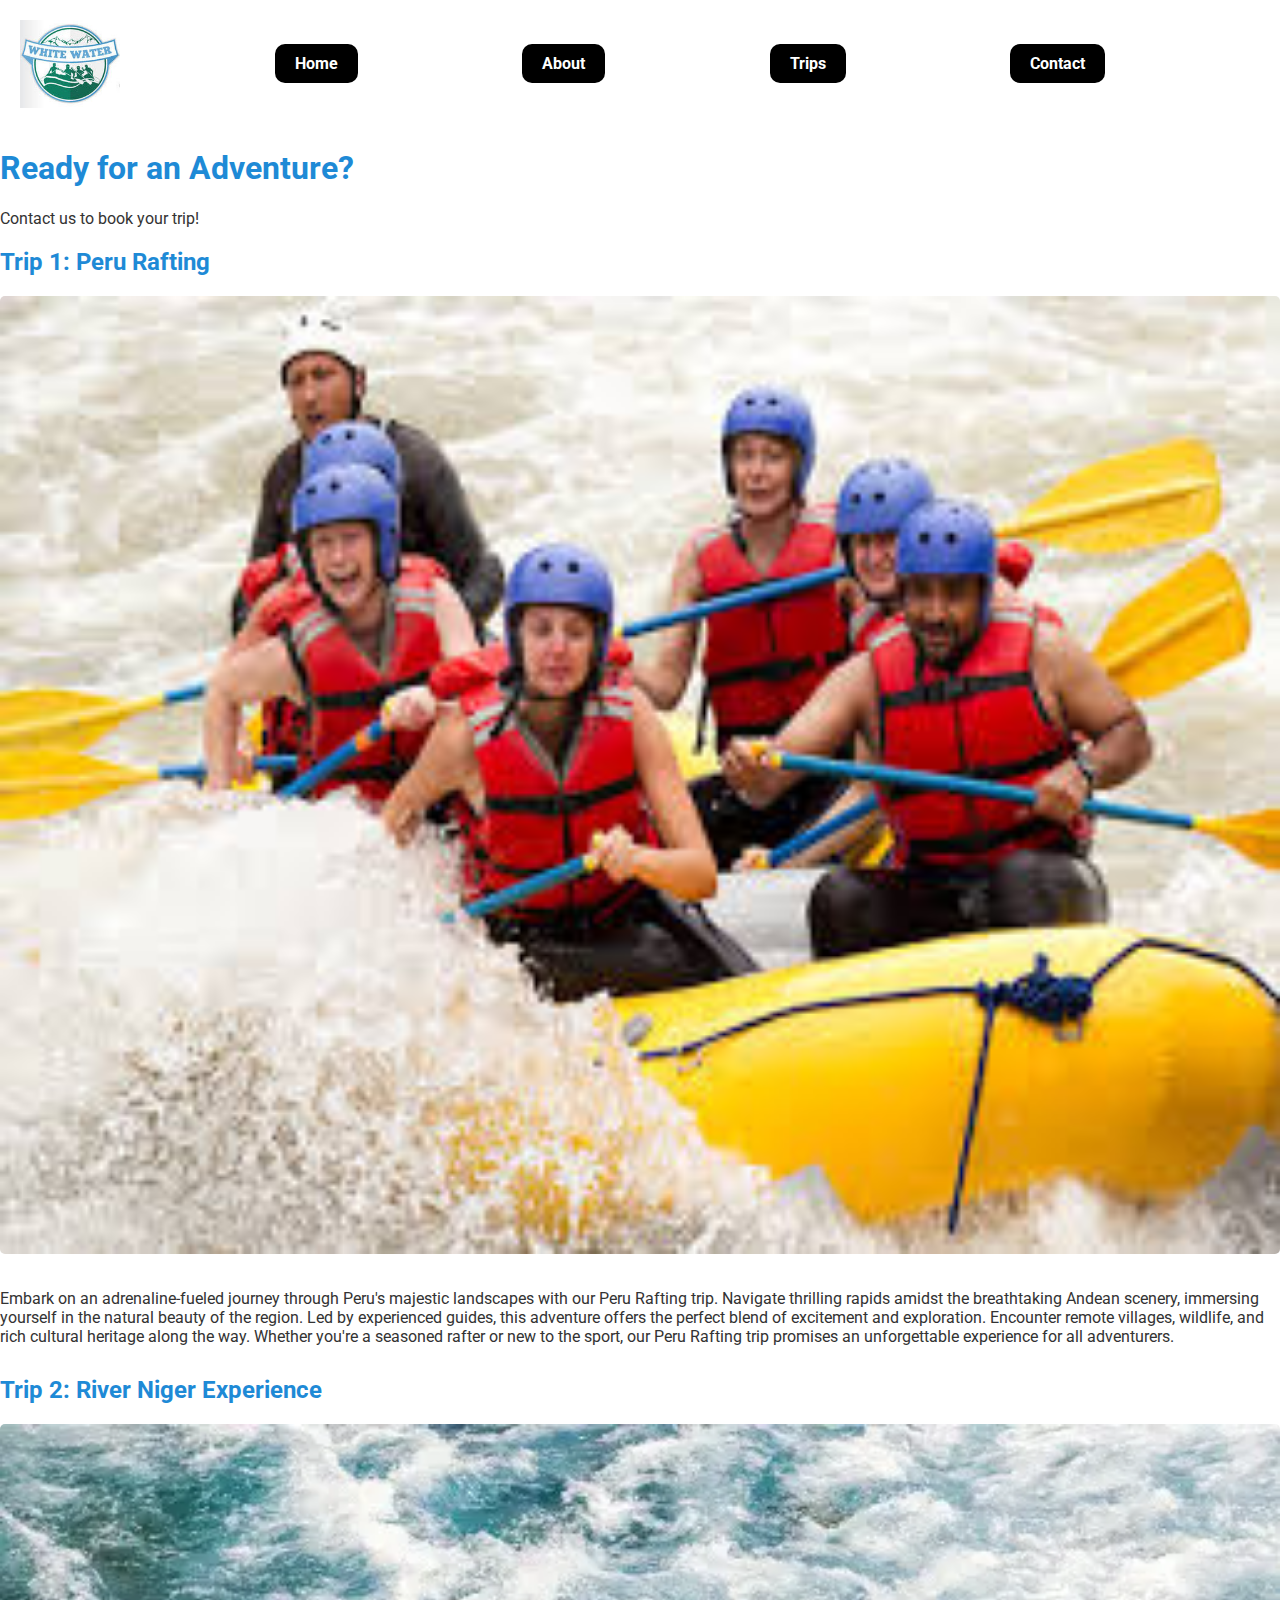
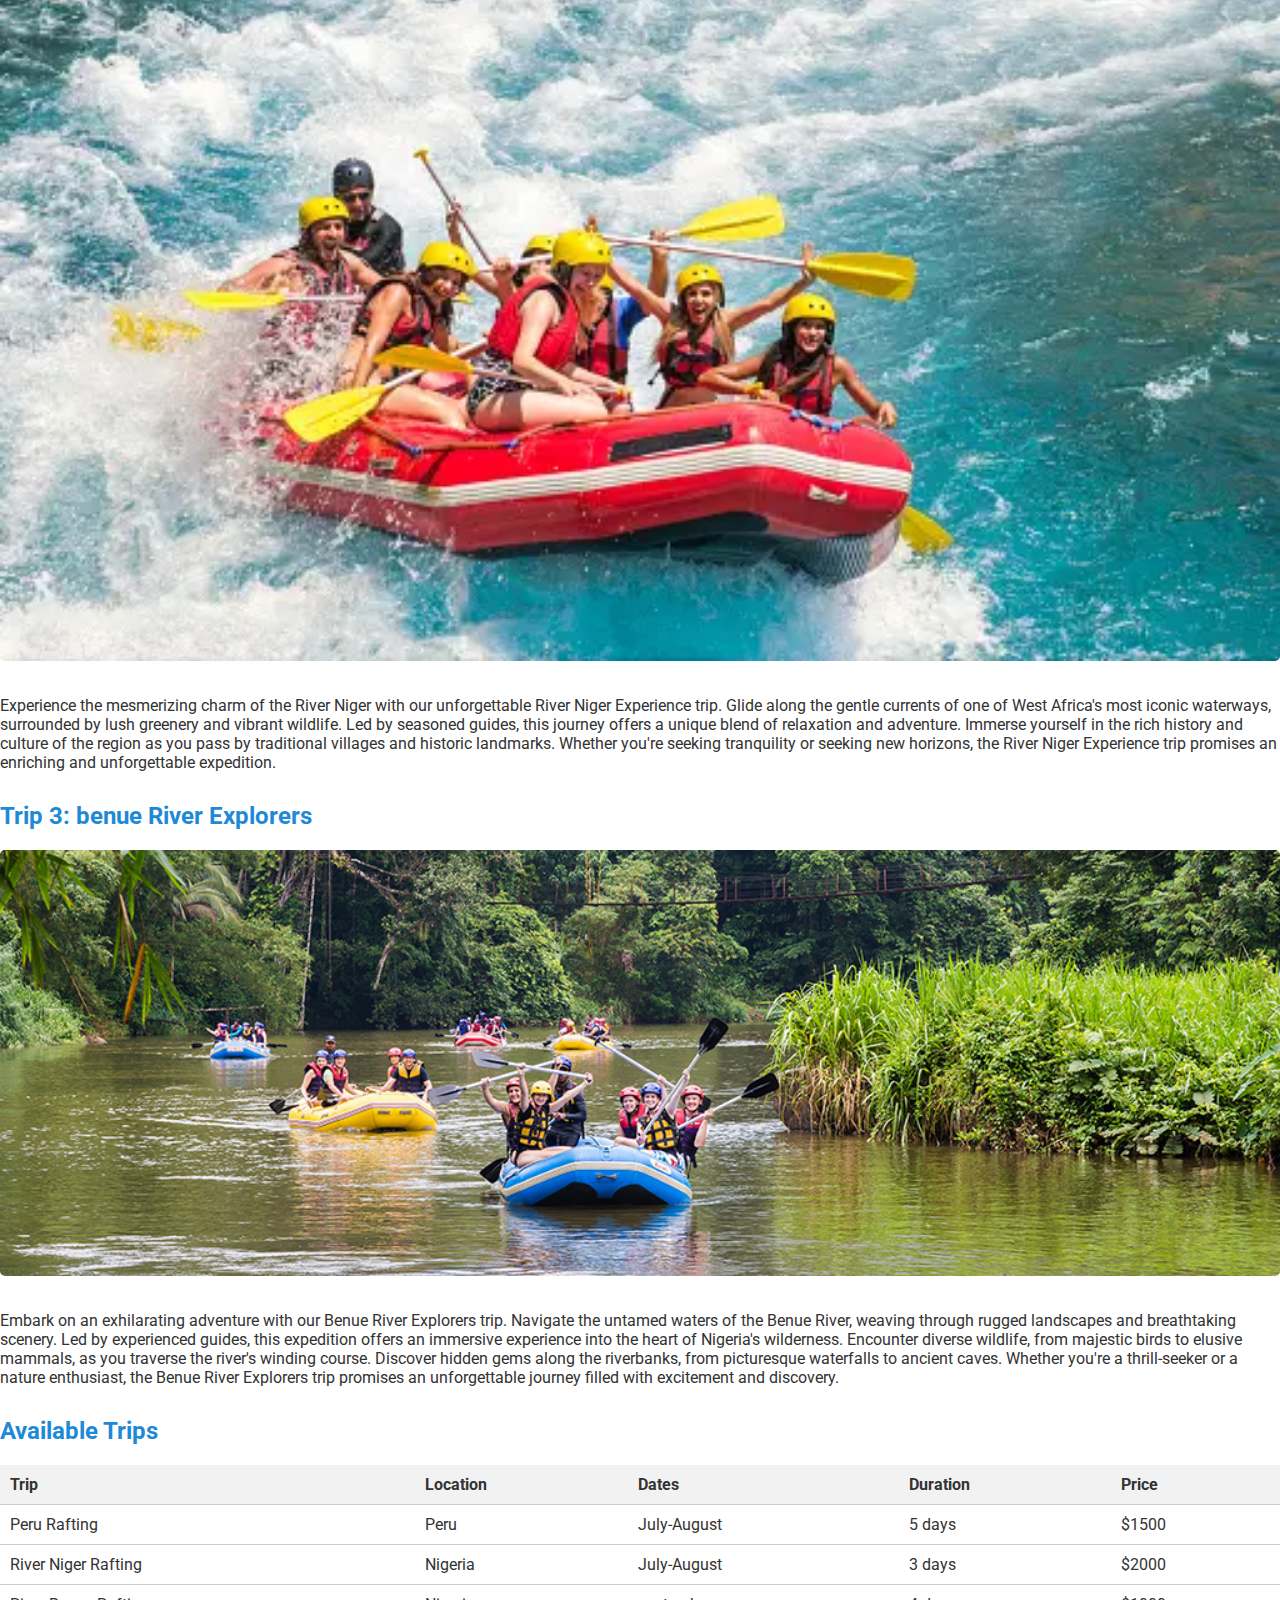
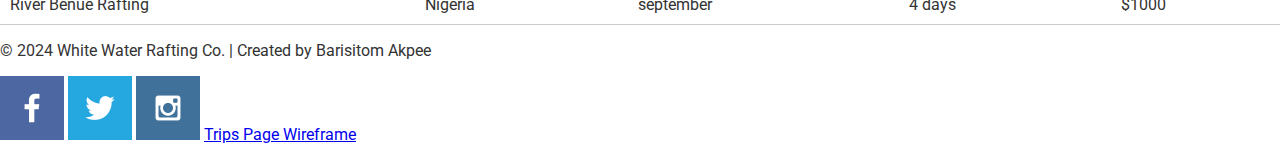
<file: wwr/trips.html>
<!DOCTYPE html>
<html lang="en">
<head>
    <meta charset="UTF-8">
    <meta name="viewport" content="width=device-width, initial-scale=1.0">
    <title>Rafting Trips | White Water Rafting Co.</title>
    <meta name="description" content="Explore our exciting rafting trips and adventures. Choose from a variety of destinations and packages.">
    <meta name="author" content="Barisitom Akpee">
    <link rel="stylesheet" href="styles/rafting.css">
</head>
<body>
    <header>
        <img src="images/logo.jpg" alt="White Water Rafting Logo">
        <nav>
            <a href="index.html">Home</a>
            <a href="about.html">About</a>
            <a href="trips.html">Trips</a>
            <a href="contact.html">Contact</a>
        </nav>
    </header>

    <main>
        <section class="call-to-action">
            <h1>Ready for an Adventure?</h1>
            <p>Contact us to book your trip!</p>
        </section>

        <section class="trip-description">
            <!-- First trip description with photo -->
            <h2>Trip 1: Peru Rafting</h2>
            <img src="images/peru.jpeg" alt="Peru Rafting">
            <p>Embark on an adrenaline-fueled journey through Peru's majestic landscapes
                 with our Peru Rafting trip. Navigate thrilling rapids amidst the breathtaking 
                 Andean scenery, immersing yourself in the natural beauty of the region. Led by 
                 experienced guides, this adventure offers the perfect blend of excitement and 
                 exploration. Encounter remote villages, wildlife, and rich cultural heritage along 
                 the way. Whether you're a seasoned rafter or new to the sport, our Peru Rafting trip 
                 promises an unforgettable experience for all adventurers.</p>
        </section>

        <section class="trip-description">
            <!-- Second trip description with photo -->
            <h2>Trip 2:  River Niger Experience</h2>
            <img src="images/banf.png" alt="Salmon River Experience">
            <p>Experience the mesmerizing charm of the River Niger with our unforgettable River Niger
                 Experience trip. Glide along the gentle currents of one of West Africa's most iconic
                  waterways, surrounded by lush greenery and vibrant wildlife. Led by seasoned guides,
                   this journey offers a unique blend of relaxation and adventure. Immerse yourself in 
                   the rich history and culture of the region as you pass by traditional villages and 
                   historic landmarks. Whether you're seeking tranquility or seeking new horizons, the 
                   River Niger Experience trip promises an enriching and unforgettable expedition.</p>
        </section>

        <section class="trip-description">
            <!-- Third trip description with photo -->
            <h2>Trip 3: benue River Explorers</h2>
            <img src="images/banb.jpg" alt="Nile River Explorers">
            <p>Embark on an exhilarating adventure with our Benue River Explorers trip. Navigate 
                the untamed waters of the Benue River, weaving through rugged landscapes and 
                breathtaking scenery. Led by experienced guides, this expedition offers an immersive
                 experience into the heart of Nigeria's wilderness. Encounter diverse wildlife, from
                  majestic birds to elusive mammals, as you traverse the river's winding course. Discover
                   hidden gems along the riverbanks, from picturesque waterfalls to ancient caves. Whether
                    you're a thrill-seeker or a nature enthusiast, the Benue River Explorers trip promises
                     an unforgettable journey filled with excitement and discovery.</p>
        </section>

        <section class="trip-table">
            <h2>Available Trips</h2>
            <table>
                <thead>
                    <tr>
                        <th>Trip</th>
                        <th>Location</th>
                        <th>Dates</th>
                        <th>Duration</th>
                        <th>Price</th>
                    </tr>
                </thead>
                <tbody>
                    <!-- Table rows with trip information -->
                    <tr>
                        <td>Peru Rafting</td>
                        <td>Peru</td>
                        <td>July-August</td>
                        <td>5 days</td>
                        <td>$1500</td>
                    </tr>
                    <!-- Add more rows for other trips -->
                    <tr>
                        <td>River Niger Rafting</td>
                        <td>Nigeria</td>
                        <td>July-August</td>
                        <td>3 days</td>
                        <td>$2000</td>
                    </tr>

                    <tr>
                        <td>River Benue Rafting</td>
                        <td>Nigeria</td>
                        <td>september</td>
                        <td>4 days</td>
                        <td>$1000</td>
                    </tr>
                </tbody>
            </table>
        </section>
    </main>

    <footer>
        <!-- Footer content (copyright, social media links) -->
        <p>&copy; 2024 White Water Rafting Co. | Created by Barisitom Akpee</p>
        <a href="#" class="social-media-link"><img src="images/facebook.png" alt="Facebook"></a>
        <a href="#" class="social-media-link"><img src="images/twitter.png" alt="Twitter"></a>
        <a href="#" class="social-media-link"><img src="images/instagram.png" alt="Instagram"></a>

        <a href="images/trips.png">Trips Page Wireframe</a>
    </footer>
</body>
</html>
</file>
<file: wwr/styles/rafting.css>
@import url('https://fonts.googleapis.com/css2?family=Roboto:ital,wght@0,100;0,300;0,400;0,500;0,700;0,900;1,100;1,300;1,400;1,500;1,700;1,900&display=swap');

:root {
    --main-font: 'Roboto', sans-serif;
    --primary-color: #1e8ad6;
    --secondary-color: #e44919;
    --text-color: #333;
}

body {
    font-family: var(--main-font);
    color: var(--text-color);
    margin: 0;
    padding: 0;
    background-color: rgba(255, 255, 255, 0.85);
    background-blend-mode: lighten ;
}
Header {
    Display: grid;
    Grid-template-columns: auto 1fr;
    Align-items: center;
    Padding: 20px;
    
}

header img {
    Max-width: 100px;
}

Nav {
    Display: flex;
    justify-content: space-evenly;
    align-items: center;
    flex-wrap: wrap;
}

Nav a {
    margin-right: 20px;
    text-decoration: none;
    color: white;
    font-weight: bold;
    background-color: black;
    padding: 10px 20px;
    border-color: black;
    border-radius: 10px;
    margin: 10px;
}

h1, h2, h3, h4, h5, h6 {
    color: var(--primary-color);
}

p {
    color: var(--text-color);
}

/* Remove underlines from social media links */
.social-media-link {
    text-decoration: none;
}

.company-info {
    margin-bottom: 40px;
}

.company-info iframe {
    width: 100%;
    height: 300px;
    border: 0;
}

.employee-profiles {
    display: flex;
    flex-wrap: wrap;
    flex-direction: column;
    text-align: center;
    justify-content: space-between;
    margin-bottom: 40px;
}

.employee {
    text-align: center;
}

.employee img {
    width: 150px;
    height: 150px;
    border-radius: 50%;
    margin-bottom: 10px;
}

.contact-form {
    margin-bottom: 40px;
}

.form-group {
    margin-bottom: 20px;
}
fieldset{
    padding: 20px;
}

input[type="text"],
input[type="email"],
textarea {
    width: 100%;
    padding: 10px;
    border-radius: 5px;
    border: 1px solid #ccc;
    box-sizing: border-box;
    margin-top: 5px;
    margin-bottom: 20px;
}

input[type="checkbox"] {
    margin-right: 5px;
}

button[type="submit"] {
    background-color: black;
    color: #ffff;
    padding: 10px 20px;
    border: none;
    border-radius: 5px;
    cursor: pointer;
    font-size: 16px;
    transition: background-color 0.3s;
}

button[type="submit"]:hover {
    background-color: black;
}

/*Trip.html CSS Design*/

.trip-description {
    margin-bottom: 30px;
}

.trip-description img {
    width: 100%;
    border-radius: 5px;
    margin-bottom: 15px;
}

.trip-table {
    margin-top: 30px;
}

table {
    width: 100%;
    border-collapse: collapse;
}

th, td {
    padding: 10px;
    border-bottom: 1px solid #ccc;
    text-align: left;
}

th {
    background-color: #f2f2f2;
    font-weight: bold;
}


.hero >img{
    width: 100%;
    position: relative;
  
}

.hero >h1{
    position: absolute;
    left: 20%;
    bottom: 40%;
    color: white;
    background: black;
    padding: 20px;
}

.newsletter input, .newsletter button {
    padding: 10px;
    margin: 5px;
    width: 200px;
    display: block;
}

.call-to-action >a{
    Margin-right: 20px;
    Text-decoration: none;
    Color: white;
    background-color: black;
    padding: 10px 20px;
    border-color: black;
    border-radius: 10px;
    margin: 5px;
}

.grid-layout {
    display: grid;
    grid-template-columns: repeat(auto-fit, minmax(300px, 1fr));
    grid-gap: 20px;
    margin: 40px 5px;
}

.grid-item {
    background-color: #f9f9f9;
    border: 1px solid #ddd;
    border-radius: 5px;
    padding: 20px;
}

.grid-item img {
    width: 100%;
    display: block;
    margin-bottom: 15px;
}

.grid-item p {
    font-size: 16px;
    line-height: 1.6;
    color: #333;
}
</file>
<file: styles/quiz.css>
/* quiz.css */

body {
    font-family: sans-serif,  Arial;
    margin: 0;
    padding: 0;
}

h1 {
    text-align: center;
}

form {
    max-width: 500px;
    margin: 0 auto;
    background-color:#eef2f7 ;
}

.question {
    margin-bottom: 20px;
}

label {
    display: block;
    font-weight: bold;
    font-size: 15px;
    margin-bottom: 5px;
}

input[type="text"],
textarea,
select {
    width: 100%;
    padding: 8px;
    box-sizing: border-box;
    border: 1px solid #ccc;
    border-radius: 4px;
    font-size: 16px;
}
textarea{
    height: 100px;
}
input[type="number"] {
    width: 100px; /* Adjust width as needed */
}

button[type="submit"] {
    display: block;
    width: 100%;
    padding: 10px;
    background-color: #007bff;
    color: #fff;
    border: none;
    border-radius: 4px;
    cursor: pointer;
    font-size: 16px;
}

button[type="submit"]:hover {
    background-color: #0056b3;
}

span {
    color:#007bff ;
    font-weight: bold;
}
fieldset{

    padding: 30px 20px;
    border: 1px solid #ccc;
    border-radius: 4px;
}
</file>
<file: wwr/positionstyles.css>
/* CSS - Name: "positionstyles.css" */
/* Activity 1 styles */
.content1 {
  /* This is the parent of the activity 1 boxes. */
  display: grid;
  grid-template-columns: 1fr 1fr;
  justify-items: center;
  gap: 20px;

}
.red1 { 
  width: 100%; 
  height: 100px; 
  background-color: red; 
  grid-column: 1/3;

} 
.green1 {
  width: 200px; 
  height: 200px; 
  background-color: green; 

} 
.yellow1 {
  width: 200px; 
  height: 200px; 
  background-color: gold; 
} 
.blue1 {
  width: 100%; 
  height: 100px; 
  background-color: blue; 
  grid-column: 1/3;
} 
/* Activity 2 styles */ 
.content2 {
  /* This is the parent of the activity 2 boxes. */
  display: grid;
  grid-template-columns: 1fr 1fr;
  justify-items: center;
  gap: 20px
}
.red2 {
  width: 100%; 
  height: 100px; 
  background-color: red; 
  grid-column: 1/3;
} 
.green2 { 
  width: 200px; 
  height: 200px; 
  background-color: green;
} 

.yellow2 {
  width: 200px; 
  height: 200px; 
  background-color: gold; 
} 
.blue2 {
  width: 100%; 
  height: 100px; 
  background-color: blue; 
  grid-column: 1/3;
} 
/* Activity 3 styles */ 
.content3 {
  /* This is the parent of the activity 3 boxes. */
  display: grid;
  grid-template-columns: 1fr 1fr;
  justify-items: center;
  gap: 20px;
}
.red3 {
  width: 100%; 
  height: 100px; 
  background-color: red; 
  grid-column: 1/3;
} 
.green3 {
  width: 200px; 
  height: 200px; 
  background-color: green; 
}

.yellow3 {
  width: 200px; 
  height: 200px; 
  background-color: gold;
} 
.blue3 {
  width: 100%; 
  height: 100px; 
  background-color: blue; 
  grid-column: 1/3; 
} 
/* Activity 4 styles */ 
.content4 {
  /* This is the parent of the activity 4 boxes. */
  display: grid;
  grid-template-columns: 1fr 1fr;
  justify-items: center;
  gap: 20px;
  height: 400px;
}
.red4 {
  width: 100%; 
  height: 100px; 
  background-color: red; 
  grid-column: 1/3; 
} 
.green4 {
  width: 200px; 
  height: 200px; 
  background-color: green;
} 

.yellow4 {
  width: 200px; 
  height: 200px; 
  background-color: gold;
} 
.blue4 {
  width: 100%; 
  height: 100px; 
  background-color: blue; 
  grid-column: 1/3;
} 
/* Activity 5 styles */ 
.content5 {
  /* This is the parent of the activity 5 boxes. */
  display: grid;
  grid-template-columns: 1fr 1fr;
  justify-items: center;
  gap: 20px;
  height: 400px;
}
.red5 { 
  width: 100%; 
  height: 100px; 
  background-color: red; 
  grid-column: 1/3;
} 
.green5 { 
  width: 200px; 
  height: 200px; 
  background-color: green; 

} 
.yellow5 {
  width: 200px; 
  height: 200px; 
  background-color: gold;

} 
.blue5 {
  width: 100%; 
  height: 100px; 
  background-color: blue; 
  grid-column: 1/3;
} 
/* Activity 6 styles */ 
.content6 {
  /* This is the parent of the activity 6 boxes. */
  display: grid;
  grid-template-columns: 1fr 1fr;
  justify-items: center;
  gap: 20px;
}
.red6 {
  width: 100%; 
  height: 100px; 
  background-color: red; 
  grid-column: 1/3;
} 
.green6 {
  width: 200px; 
  height: 200px; 
  background-color: green; 
}

.yellow6 {
  width: 200px; 
  height: 200px; 
  background-color: gold; 
} 
.blue6 {
  width: 100%; 
  height: 100px; 
  background-color: blue; 
  grid-column: 1/3; 
} 


/* Do not make any changes below here */
.activity {
  width: 70%; 
  margin: 20px auto; 
  font-family: Arial, sans-serif; 
  border: 1px solid black; 
  padding: 10px; 
  clear:both; 
  overflow: auto;
} 

.hint {
  border: 1px solid grey;
  background: #e0e0e0;
  padding: .5em;
  position: relative;
  margin: 1em 0;
}
.hint h3 {
  margin: 0;
}
.hint:hover {
  background: #d0d0d0;
}
.hint > div {
  display: none;
}

.hint input[type=checkbox] {
  position: absolute;
  width: 100%;
  height: 100%;
  opacity: 0;
  z-index: 1;
  cursor: pointer;
}

.hint input[type=checkbox]:checked ~ div {
  display: block;
}

.hint i {
  position: absolute;
  transform: translate(-6px, 0);
  margin-top: 16px;
  right: 10px;
  top: -3px;
}
.hint i:before, .hint i:after {
  content: "";
  position: absolute;
  background-color: black;
  width: 3px;
  height: 9px;
}
.hint i:before {
  transform: translate(2px, 0) rotate(45deg);
}
.hint i:after {
  transform: translate(-2px, 0) rotate(-45deg);
}

.hint input[type=checkbox]:checked ~ i:before {
  transform: translate(-2px, 0) rotate(45deg);
}
.hint input[type=checkbox]:checked ~ i:after {
  transform: translate(2px, 0) rotate(-45deg);
}
.hint a {
  position: relative;
  z-index: 1;
}
</file>
